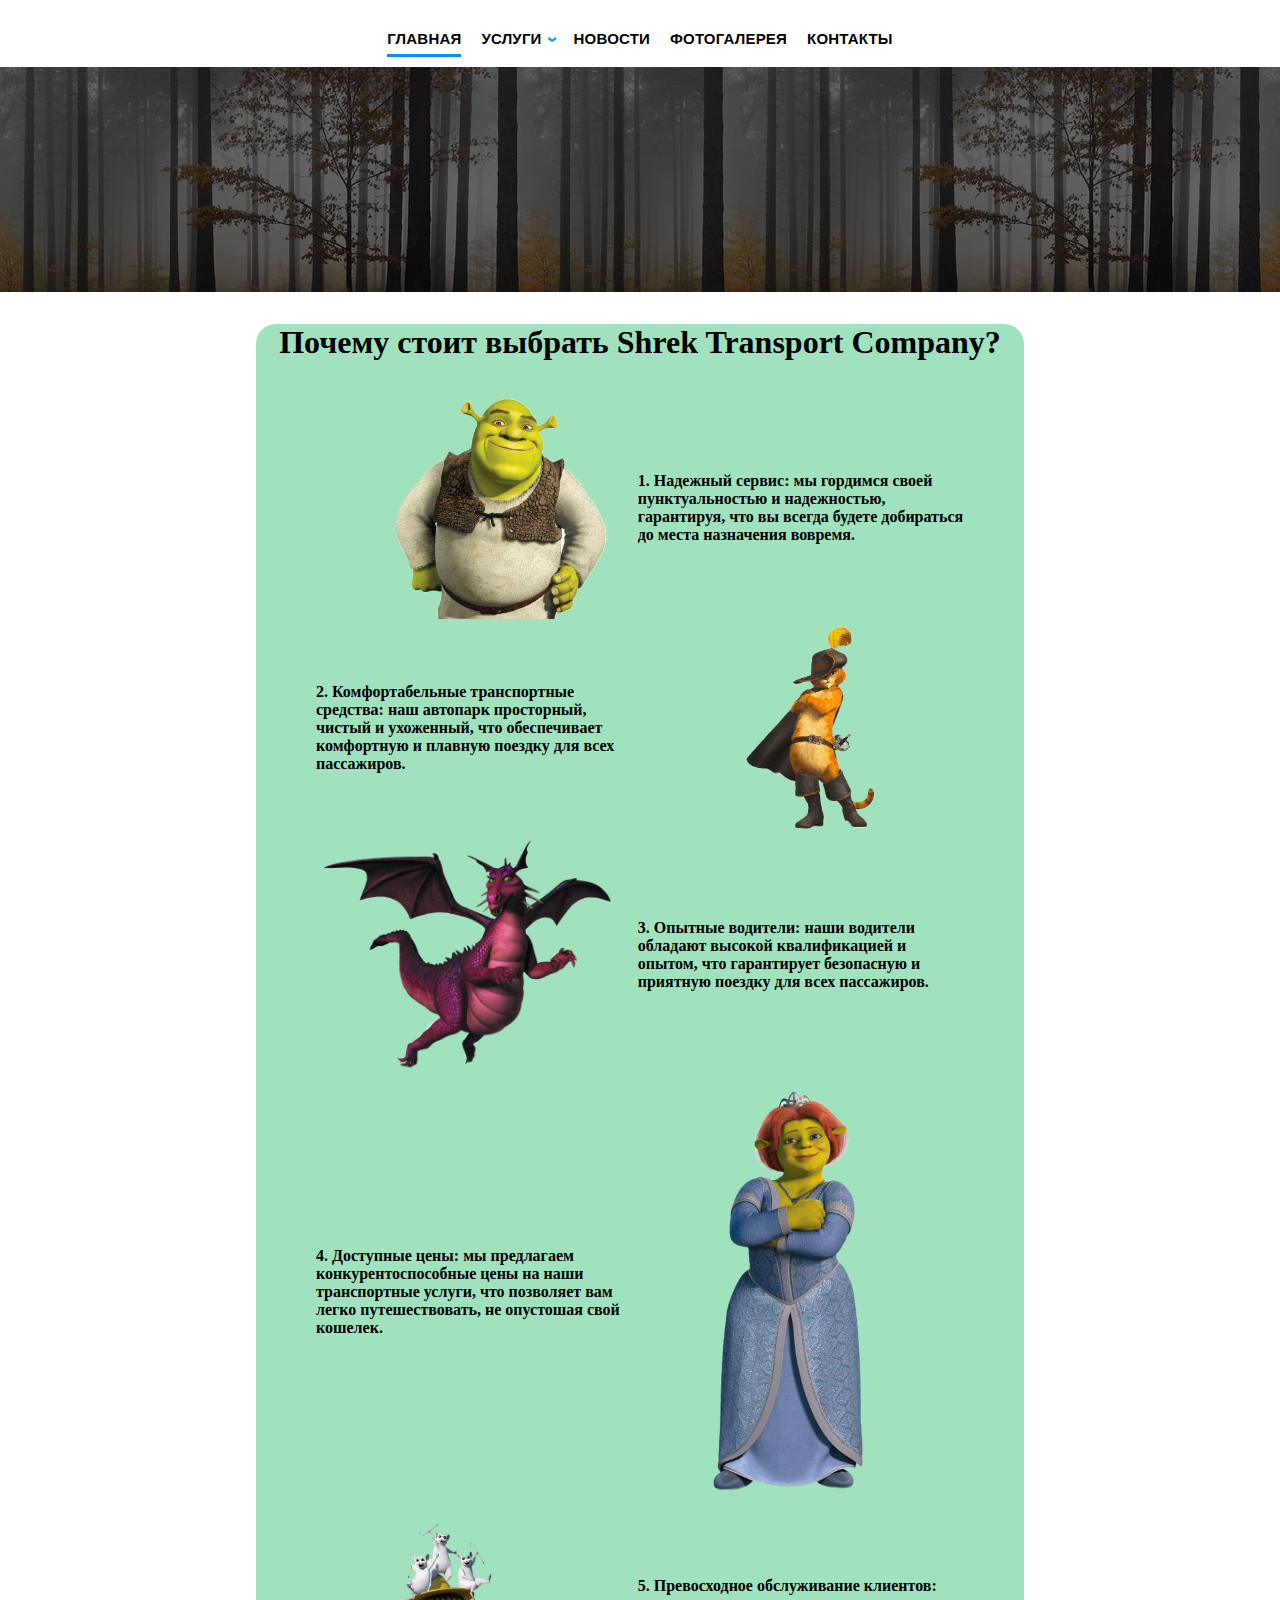
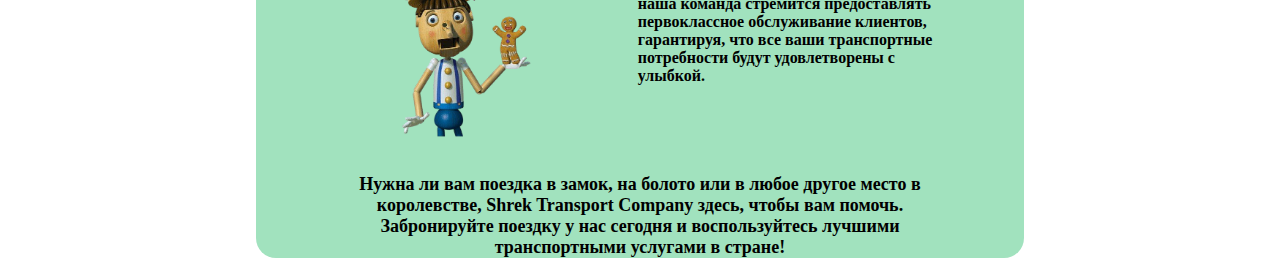
<file: index.html>
<!DOCTYPE html>
<html lang="en">
<head>
    <meta charset="UTF-8">
    <meta name="viewport" content="width=device-width, initial-scale=1.0">
    <title>Shrekcar</title>
    <link href="https://lk.easynetshop.ru/frontend/v5/ens-db0bba63.css" rel="stylesheet">
    <link rel="stylesheet" href="style.css">
    <link rel="icon" href="favicon.ico" type="image/x-icon">
</head>
<style>
    .sur{
        width: auto;
        background-image: url(skinali-3677.jpg) ;
        height: 225px;
        background: size 100%;
        position: relative;
        filter: brightness(40%)
    }
.easynetshop-gotocart, 
.easynetshop-goorder, 
.easynetshop-doorder {   
	background-color: #20792f; 
	color: #ffffff; 
	border-color: #20792f; 
}

.easynetshop-gotocart:hover,  
.easynetshop-goorder:hover, 
.easynetshop-doorder:hover {  
	background-color: #1a5b25;   
	color: #ffffff; 
	border-color: #20792f; 
}
.easynetshop-continue, 
.easynetshop-returntocart { 
	background-color: #ffffff; 
	color: #333333; 
	border-color: #cccccc; 
}

.easynetshop-continue:hover, 
.easynetshop-returntocart:hover { 
	background-color: #ebebeb; 
	color: #333333; 
	border-color: #adadad; 
} 
.btn-ens-style, .btn-ens-cross-style {   
	background-color: #43a037;    
	color: #ffffff; 
	border-color: #428c37; 
}
.btn-ens-style:hover, .btn-ens-cross-style:hover {   
	background-color: #428c37;  
	color: #ffffff; 
	border-color: #428c37; 
}
#enscart_image_wrapper {   
	background-color: #0e5d22;  
}
#enscart_wrapper {   
	right: 12px;  
	top: auto;   
	left: auto;    
	bottom: 13px;  
}

#enscart_counter  {   
	background-color: #3a9c4a; 
	color: #ffffff; 
}
.powered {display:none} 
.semilayer {
    background: #a1e2be; /* Цвет фона */
    margin: 0 auto; /* Выравниваем слой по центру */
    width: 60%; /* Ширина слоя */ /* Значение прозрачности */
    border-radius: 20px;
   }
   .ppp{
    font-size: 2em;
    text-align: center;
   }
   .ht{
    font-size: 18px;
    margin: 0 auto;
    text-align: center;
    width: 600px;
   }
   .content{
    display: flex;
   }
   .maxcontent {
    display: block;
   }
   table {
        width: 650px;
        border-collapse: collapse;
        margin: auto;
        margin-bottom: 20px;
        margin-top: 30px;
      }
      td {
        text-align: left;
        font-size: 8px;
      }
       th {
        text-align: center;
        padding: 10px;
       }
</style>
<body>
        <ul class="main-menu">
            <li class="active"><a href="index.html">Главная</a></li>
                <li class="menu-children">
                <a href="#url">Услуги</a>
                    <ul>
                        <li class="menu-children">
                            <a href="">Билеты на</a>
                            <ul>
                                <li><a href="train.html">Поезд</a></li>
                                <li><a href="plane.html">Самолёт</a></li>
                                <li><a href="ship.html">Круиз</a></li>
                            </ul>
                        </li>
                    </ul>
                </li>
            <li><a href="news.html">Новости</a></li>
            <li><a href="gallery.html">Фотогалерея</a></li>
            <li><a href="contacts.html">Контакты</a></li>        
        </ul>
    <div class="sur"></div>
 <div class="semilayer">
    <p class="ppp"><b>Почему стоит выбрать Shrek Transport Company?</b></p>
<table>
    <tr>
        <td><img src="acetone-2024731-185014-287.png" alt="" width="300px"></td>
        <td><h1>1. Надежный сервис: мы гордимся своей пунктуальностью и надежностью, гарантируя, что вы всегда будете добираться до места назначения вовремя.</h1> 
        </td>
    </tr>
    <tr>
        <td><h1>2. Комфортабельные транспортные средства: наш автопарк просторный, чистый и ухоженный, что обеспечивает комфортную и плавную поездку для всех пассажиров. </h1></td>
        <td><img src="acetone-2024731-184955-523.png" alt="" width="300px"></td>
    </tr>
    <tr>
        <td><img src="IMG_20240803_191238_737.png" width="300px" alt=""></td>
        <td><h1>3. Опытные водители: наши водители обладают высокой квалификацией и опытом, что гарантирует безопасную и приятную поездку для всех пассажиров.</h1> </td>
    </tr>
    <tr>
        <td><h1>4. Доступные цены: мы предлагаем конкурентоспособные цены на наши транспортные услуги, что позволяет вам легко путешествовать, не опустошая свой кошелек. </h1></td>
        <td><img src="IMG_20240731_193115_104.png" alt="" width="300px"></td>
    </tr>
    <tr>
        <td><img src="photo_2024-08-01_23-27-24-Photoroom.png" alt="" width="300px"></td>
        <td><h1>5. Превосходное обслуживание клиентов: наша команда стремится предоставлять первоклассное обслуживание клиентов, гарантируя, что все ваши транспортные потребности будут удовлетворены с улыбкой. </h1></td>
    </tr>
</table>
<h1 class="ht"> 
    Нужна ли вам поездка в замок, на болото или в любое другое место в королевстве, Shrek Transport Company здесь, чтобы вам помочь.  Забронируйте поездку у нас сегодня и воспользуйтесь лучшими транспортными услугами в стране!</h1>
</div>
    <script defer src="https://lk.easynetshop.ru/frontend/v5/ens-db0bba63.js"></script>    
    <script src="https://code.jquery.com/jquery-3.6.0.min.js"></script>
</body>
</html>
</file>
<file: style.css>
a {
    text-decoration: none;
    }
    body {
        background-size: cover;
        margin: 0px;
    }
    li {
    list-style-type: none;
    }
    .main-menu {
        list-style: none;
        margin: 0;
        padding: 0;
        margin-top: 30px;
        font-family: 'Montserrat', sans-serif;    
        display: flex;
        flex-wrap: wrap;
        justify-content: center;
       
    }
    .main-menu > li {
        display: inline-flex; 
    }
    .main-menu > li + li {
        margin-left: 20px; 
    }
    .main-menu > li > a {
        padding: 0 0 20px 0;
        position: relative; 
        text-transform: uppercase;    
        color: #000000;
        font-weight: bold;
        letter-spacing: 0.2px;
        font-size: 15px;
        text-decoration: none;    
    }
    .main-menu > li > a:hover {
        text-decoration: none;    
        color: #002749;
    }
    .main-menu > li > a:after {
        width: 0;
        height: 3px;
        background:rgba(0,146,255,1);
        content: '';
        left: 0;
        bottom: 10px;
        position: absolute;
        transition: all .3s; 
    }
    .main-menu > li > a:hover::after {
        width: 100%; 
    }
    .main-menu > li.active a:after {
        width: 100%; 
    }
    .main-menu li {
        margin: 0;
        white-space: nowrap; 
    }
    .main-menu li.menu-children {
        position: relative; 
        margin-right: 12px; 
    }
    .main-menu li.menu-children:after {
        position: absolute; 
        content: "\2039";
        color: rgba(0,146,255,1);
        font-size: 20px;
        font-weight: bold;
        right: -12px;
        top: -2px;
        transform: rotate(-90deg);
    }
    .main-menu li li.menu-children:after {
        position: absolute; 
        content: "\2039";
        color: #003b72;
        font-size: 20px;
        font-weight: bold;
        right: 10px;
        top: 12px;
        transform: rotate(180deg);
    }
    .main-menu li.menu-children:hover > ul {
        opacity: 1;
        visibility: visible;
        transform: translateY(0); 
    }
    .main-menu ul {
        padding: 10px 0;
        margin: 0;
        list-style: none;
        background-color:rgb(112, 103, 235);
        position: absolute;
        z-index: 20;
        min-width: 220px;
        top: 100%;
        left: -30px;
        opacity: 0;
        visibility: hidden;
        transform: translateY(5px);
        transition: all 200ms cubic-bezier(0.43, 0.59, 0.16, 1.25); 
    }
    .main-menu ul li {
        display: block;
        padding: 0 10px;
        line-height: 1.1; 
    }
    .main-menu ul li:last-child {
        margin-bottom: 0; 
    }
    .main-menu ul li a {
        display: block;
        color: #fff; 
        padding: 10px;
        transition: all .3s; 
        text-decoration: none;    
    }
    .main-menu ul li a:hover {
        color: #337AB7; 
        background: #FFF;
        text-decoration: none;    
    }
    .main-menu ul ul {
        top: 0;
        left: 100%; 
    }
</file>
